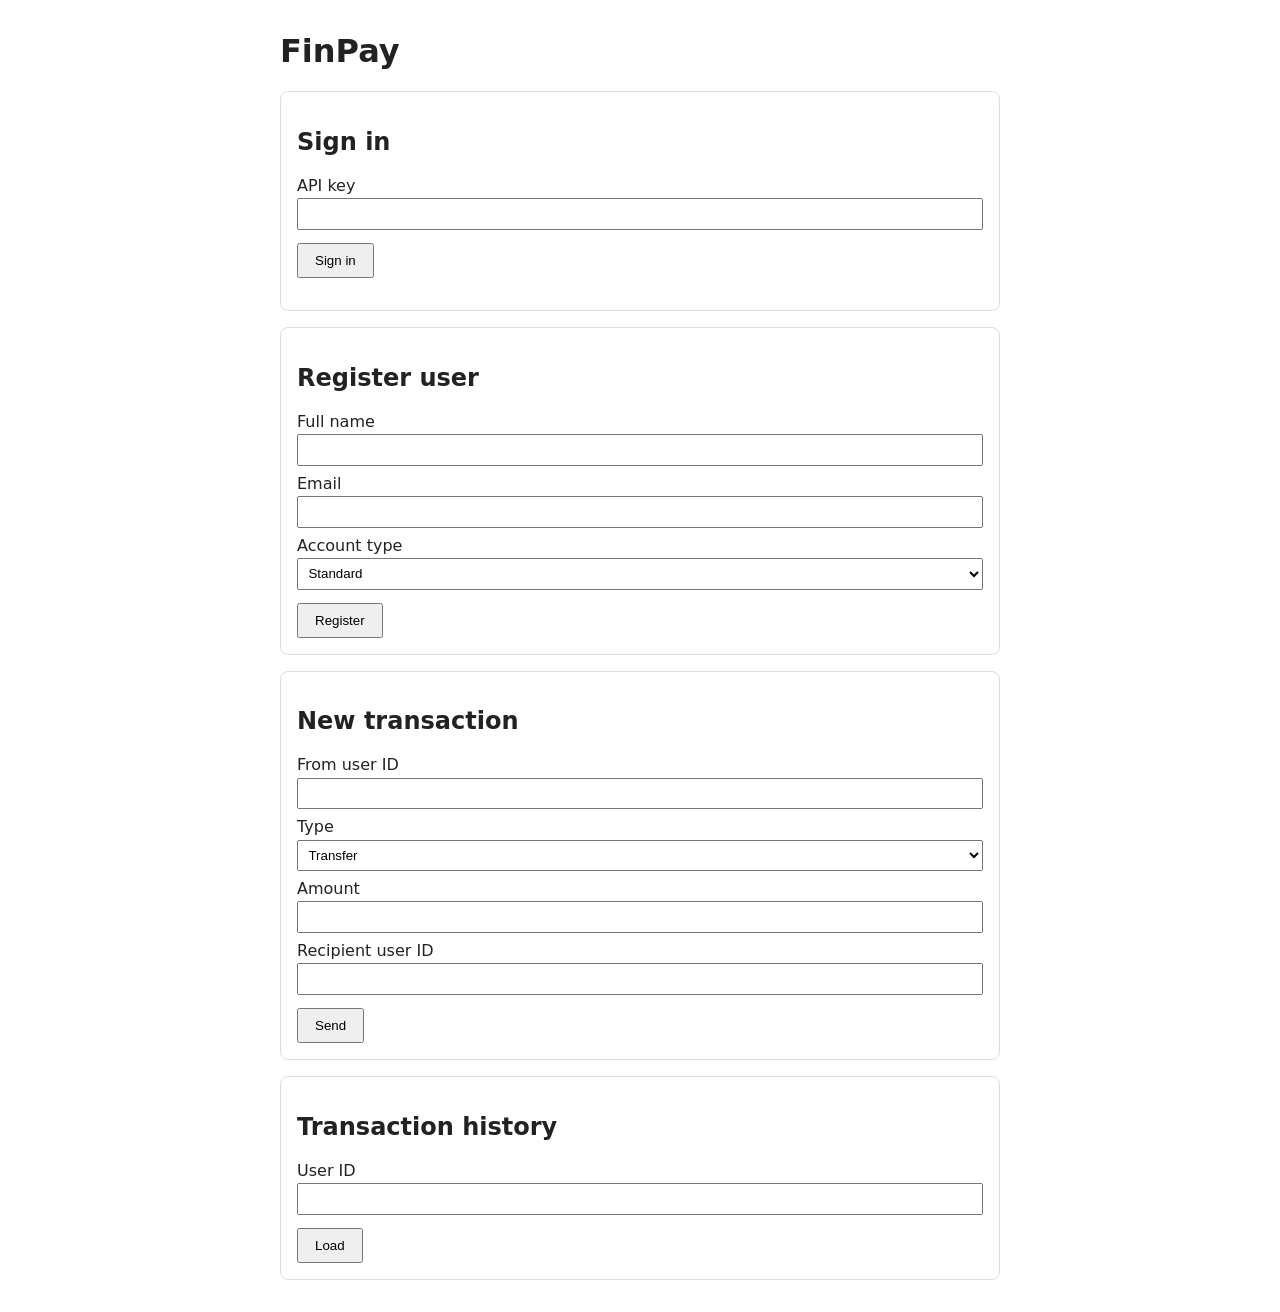
<file: mock_server/static/index.html>
<!doctype html>
<!--
  Mock frontend for the UI tests. Plain HTML + fetch(), served by the mock server at /ui.
  Forms use `novalidate` so bad input reaches the API and the API's error messages are shown.
  Elements the tests use carry a data-testid attribute.
-->
<html lang="en">
<head>
  <meta charset="utf-8">
  <title>FinPay</title>
  <style>
    body { font-family: system-ui, sans-serif; max-width: 720px; margin: 2rem auto; padding: 0 1rem; color: #222; }
    section { border: 1px solid #ddd; border-radius: 8px; padding: 1rem; margin-bottom: 1rem; }
    label { display: block; margin: .5rem 0 .2rem; }
    input, select { width: 100%; padding: .4rem; box-sizing: border-box; }
    button { margin-top: .8rem; padding: .5rem 1rem; }
    .success { color: #0a6b2d; }
    .error { color: #b00020; }
    .hidden { display: none; }
    table { width: 100%; border-collapse: collapse; }
    td, th { border-bottom: 1px solid #eee; padding: .3rem; text-align: left; }
  </style>
</head>
<body>
  <h1>FinPay</h1>

  <section>
    <h2>Sign in</h2>
    <form id="login-form" novalidate>
      <label for="api-key">API key</label>
      <input id="api-key" data-testid="api-key" type="password">
      <button data-testid="login-submit">Sign in</button>
    </form>
    <p data-testid="login-status"></p>
  </section>

  <section>
    <h2>Register user</h2>
    <form id="register-form" novalidate>
      <label for="name">Full name</label>
      <input id="name" data-testid="register-name">
      <label for="email">Email</label>
      <input id="email" data-testid="register-email" type="email">
      <label for="account-type">Account type</label>
      <select id="account-type" data-testid="register-account-type">
        <option value="standard">Standard</option>
        <option value="premium">Premium</option>
      </select>
      <button data-testid="register-submit">Register</button>
    </form>
    <div data-testid="register-result"></div>
  </section>

  <section>
    <h2>New transaction</h2>
    <form id="tx-form" novalidate>
      <label for="tx-user">From user ID</label>
      <input id="tx-user" data-testid="tx-user-id">
      <label for="tx-type">Type</label>
      <select id="tx-type" data-testid="tx-type">
        <option value="transfer">Transfer</option>
        <option value="deposit">Deposit</option>
        <option value="withdrawal">Withdrawal</option>
      </select>
      <label for="tx-amount">Amount</label>
      <input id="tx-amount" data-testid="tx-amount" inputmode="decimal">
      <div id="recipient-row">
        <label for="tx-recipient">Recipient user ID</label>
        <input id="tx-recipient" data-testid="tx-recipient-id">
      </div>
      <button data-testid="tx-submit">Send</button>
    </form>
    <div data-testid="tx-result"></div>
  </section>

  <section>
    <h2>Transaction history</h2>
    <form id="history-form" novalidate>
      <label for="history-user">User ID</label>
      <input id="history-user" data-testid="history-user-id">
      <button data-testid="history-submit">Load</button>
    </form>
    <div data-testid="history-result"></div>
    <table data-testid="history-table" class="hidden">
      <thead><tr><th>Type</th><th>Amount</th><th>Recipient</th><th>Status</th></tr></thead>
      <tbody></tbody>
    </table>
  </section>

  <script>
    let token = null;
    const $ = (testId) => document.querySelector(`[data-testid="${testId}"]`);

    async function api(method, path, body) {
      const headers = { "Content-Type": "application/json" };
      if (token) headers.Authorization = `Bearer ${token}`;
      const res = await fetch(path, { method, headers, body: body ? JSON.stringify(body) : undefined });
      const data = res.status === 204 ? null : await res.json();
      return { ok: res.ok, data };
    }

    // Shows the message plus one line per field in details:
    //   <p data-testid="error-message">Request validation failed</p>
    //   <ul><li data-testid="error-email">email must be a valid email address</li></ul>
    function showError(el, data) {
      const err = (data && data.error) || { message: "Something went wrong" };
      el.className = "error";
      el.setAttribute("role", "alert");
      el.innerHTML = "";
      const p = document.createElement("p");
      p.dataset.testid = "error-message";
      p.textContent = err.message;
      el.appendChild(p);
      if (err.details) {
        const ul = document.createElement("ul");
        for (const [field, problem] of Object.entries(err.details)) {
          const li = document.createElement("li");
          li.dataset.testid = `error-${field}`;
          li.textContent = problem;
          ul.appendChild(li);
        }
        el.appendChild(ul);
      }
    }

    function showSuccess(el, text) {
      el.className = "success";
      el.setAttribute("role", "status");
      el.textContent = text;
    }

    document.getElementById("login-form").addEventListener("submit", async (e) => {
      e.preventDefault();
      token = null;
      const { ok, data } = await api("POST", "/api/auth/token", { apiKey: $("api-key").value });
      if (ok) { token = data.token; showSuccess($("login-status"), `Signed in as ${data.role}`); }
      else showError($("login-status"), data);
    });

    document.getElementById("register-form").addEventListener("submit", async (e) => {
      e.preventDefault();
      const { ok, data } = await api("POST", "/api/users", {
        name: $("register-name").value,
        email: $("register-email").value,
        accountType: $("register-account-type").value,
      });
      if (ok) {
        showSuccess($("register-result"), `User created: ${data.name}`);
        const id = document.createElement("span");
        id.dataset.testid = "created-user-id";
        id.textContent = data.id;
        $("register-result").append(" (ID ", id, ")");
      } else showError($("register-result"), data);
    });

    // recipient only makes sense for transfers
    $("tx-type").addEventListener("change", () => {
      document.getElementById("recipient-row").classList.toggle("hidden", $("tx-type").value !== "transfer");
    });

    document.getElementById("tx-form").addEventListener("submit", async (e) => {
      e.preventDefault();
      const raw = $("tx-amount").value.trim();
      const body = {
        userId: $("tx-user-id").value,
        type: $("tx-type").value,
        // send numbers as numbers; send anything else as typed so the API can reject it
        amount: raw === "" || isNaN(Number(raw)) ? raw : Number(raw),
      };
      if (body.type === "transfer") body.recipientId = $("tx-recipient-id").value;
      const { ok, data } = await api("POST", "/api/transactions", body);
      if (ok) showSuccess($("tx-result"), `Transaction ${data.status}: ${data.type} of $${data.amount.toFixed(2)}`);
      else showError($("tx-result"), data);
    });

    document.getElementById("history-form").addEventListener("submit", async (e) => {
      e.preventDefault();
      const table = $("history-table");
      const tbody = table.querySelector("tbody");
      tbody.innerHTML = "";
      const { ok, data } = await api("GET", `/api/transactions/${encodeURIComponent($("history-user-id").value)}`);
      if (!ok) { table.classList.add("hidden"); return showError($("history-result"), data); }
      showSuccess($("history-result"), `${data.count} transaction(s)`);
      for (const tx of data.transactions) {
        const tr = document.createElement("tr");
        tr.dataset.testid = "history-row";
        for (const value of [tx.type, tx.amount.toFixed(2), tx.recipientId || "-", tx.status]) {
          const td = document.createElement("td");
          td.textContent = value;
          tr.appendChild(td);
        }
        tbody.appendChild(tr);
      }
      table.classList.toggle("hidden", data.count === 0);
    });
  </script>
</body>
</html>
</file>
